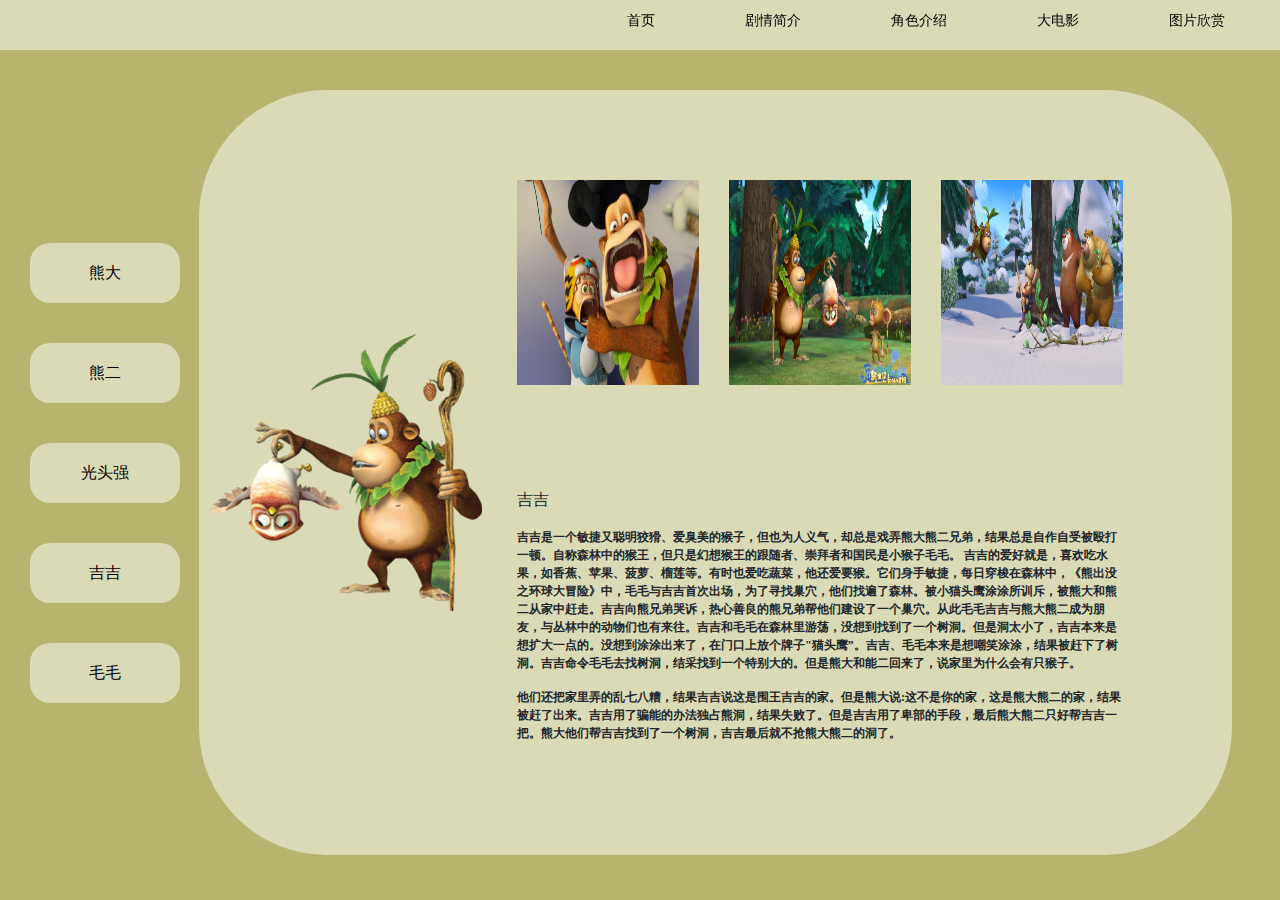
<file: jiji.html>
<!DOCTYPE html>
<html>

<head>
    <meta charset="UTF-8">
    <meta name="viewport" content="width=device-width, initial-scale=1.0">
    <title>熊出没</title>

    <link rel="stylesheet" type="text/css" href="css/every.css">

    <link rel="stylesheet" type="text/css"
        href="https://cdn.jsdelivr.net/npm/bootstrap@4.3.0/dist/css/bootstrap.min.css">
</head>

<body>
    <header>
        <div class="header-left">

            <span></span>
            <div> </div>
        </div>
        <div class="header-right">
            <nav>
                <ul class="menu">

                    <li><a href="index.html" data-target="home"style="color:black">首页</a></li>
                    <li><a href="plot.html" data-target="author">剧情简介</a></li>
                    <li><a href="character.html" data-target="character">角色介绍</a></li>
                    <li><a href="movies.html" data-target="movies">大电影</a></li>
                    <li><a href="pic.html" data-target="guestbook">图片欣赏</a></li>
                </ul>


        </div>
    </header>
    <!-- 背景-->
    <div class="plotpic">


    </div>
    <!-- 背景结束-->


    <!-- 中间！！ -->
    <div class="everybody">

    <!-- 左侧按钮 -->
        <div class="everyleft">
            <a href="xiongda.html"><button class="but">熊大</button></a>
            <a href="xionger.html"><button class="but">熊二</button></a>
            <a href="qiang.html"><button class="but">光头强</button></a>
            <a href="jiji.html"><button class="but">吉吉</button></a>
            <a href="maomoa.html"><button  class="but">毛毛</button></a>
        </div>




        <div class="everyright">
<!-- 左边人物图 -->
            <div class="paperleft">
                <img class="renwuimgjj" src="image/吉吉11.png" alt="">
            </div>
<!-- 右边文字+图片 -->
            <div class="paperright">
                <!-- 上方图片序列 -->
                <div class="imgul">
                    
                        <img class="imgli" src="image/熊出没 (4).jpg" alt="">
                        <img class="imgli" src="image/熊出没 (2).jpg" alt="">
                        <img class="imgli" src="image/熊出没 (8).jpg" alt="">
                    
                </div>
                <!-- 下方文字段落 -->
                <div class="paperend">
                    <p1>吉吉</p>
                    <p>
                        吉吉是一个敏捷又聪明狡猾、爱臭美的猴子，但也为人义气，却总是戏弄熊大熊二兄弟，结果总是自作自受被殴打一顿。自称森林中的猴王，但只是幻想猴王的跟随者、崇拜者和国民是小猴子毛毛。 吉吉的爱好就是，喜欢吃水果，如香蕉、苹果、菠萝、榴莲等。有时也爱吃蔬菜，他还爱要猴。它们身手敏捷，每日穿梭在森林中，《熊出没之环球大冒险》中，毛毛与吉吉首次出场，为了寻找巢穴，他们找遍了森林。被小猫头鹰涂涂所训斥，被熊大和熊二从家中赶走。吉吉向熊兄弟哭诉，热心善良的熊兄弟帮他们建设了一个巢穴。从此毛毛吉吉与熊大熊二成为朋友，与丛林中的动物们也有来往。吉吉和毛毛在森林里游荡，没想到找到了一个树洞。但是洞太小了，吉吉本来是想扩大一点的。没想到涂涂出来了，在门口上放个牌子"猫头鹰”。吉吉、毛毛本来是想嘲笑涂涂，结果被赶下了树洞。吉吉命令毛毛去找树洞，结采找到一个特别大的。但是熊大和能二回来了，说家里为什么会有只猴子。
                    </p>
                    <p>
                        他们还把家里弄的乱七八糟，结果吉吉说这是围王吉吉的家。但是熊大说:这不是你的家，这是熊大熊二的家，结果被赶了出来。吉吉用了骗能的办法独占熊洞，结果失败了。但是吉吉用了卑部的手段，最后熊大熊二只好帮吉吉一把。熊大他们帮吉吉找到了一个树洞，吉吉最后就不抢熊大熊二的洞了。
                    </p>

                </div>


            </div>
        </div>
    </div>
    




    <!-- 中间结束！！ -->





    <script src="js/script.js"></script>
    <script src="https://cdn.jsdelivr.net/npm/bootstrap@5.3.0/dist/js/bootstrap.bundle.min.js"></script>

    <!-- 其他页面内容 -->

</body>

</html>
</file>
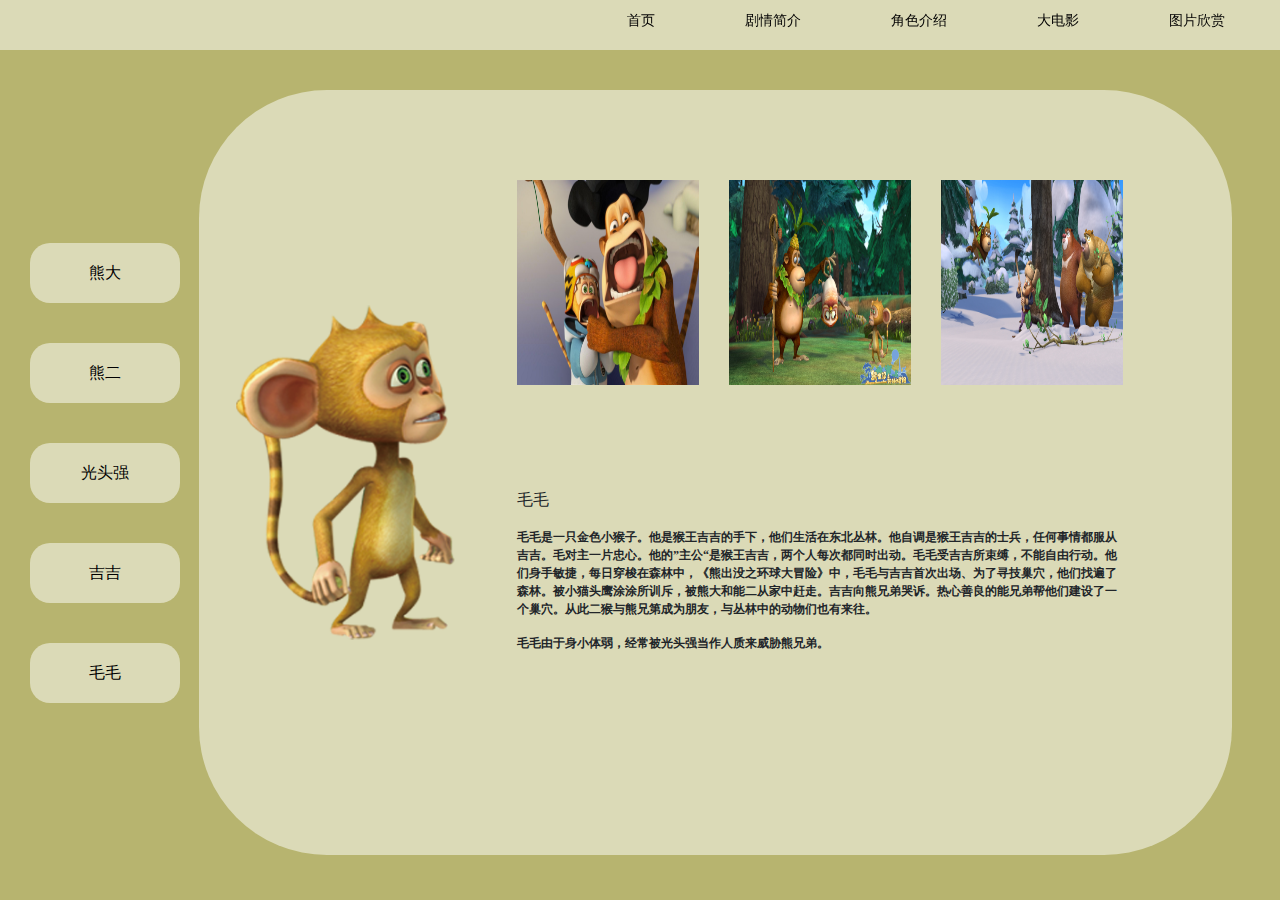
<file: maomoa.html>
<!DOCTYPE html>
<html>

<head>
    <meta charset="UTF-8">
    <meta name="viewport" content="width=device-width, initial-scale=1.0">
    <title>熊出没</title>

    <link rel="stylesheet" type="text/css" href="css/every.css">

    <link rel="stylesheet" type="text/css"
        href="https://cdn.jsdelivr.net/npm/bootstrap@4.3.0/dist/css/bootstrap.min.css">
</head>

<body>
    <header>
        <div class="header-left">

            <span></span>
            <div> </div>
        </div>
        <div class="header-right">
            <nav>
                <ul class="menu">

                    <li><a href="index.html" data-target="home"style="color:black">首页</a></li>
                    <li><a href="plot.html" data-target="author">剧情简介</a></li>
                    <li><a href="character.html" data-target="character">角色介绍</a></li>
                    <li><a href="movies.html" data-target="movies">大电影</a></li>
                    <li><a href="pic.html" data-target="guestbook">图片欣赏</a></li>
                </ul>


        </div>
    </header>
    <!-- 背景-->
    <div class="plotpic">


    </div>
    <!-- 背景结束-->


    <!-- 中间！！ -->
    <div class="everybody">

    <!-- 左侧按钮 -->
        <div class="everyleft">
            <a href="xiongda.html"><button class="but">熊大</button></a>
            <a href="xionger.html"><button class="but">熊二</button></a>
            <a href="qiang.html"><button class="but">光头强</button></a>
            <a href="jiji.html"><button class="but">吉吉</button></a>
            <a href="maomoa.html"><button  class="but">毛毛</button></a>
        </div>




        <div class="everyright">
<!-- 左边人物图 -->
            <div class="paperleft">
                <img class="renwuimg" src="image/毛毛11.png" alt="">
            </div>
<!-- 右边文字+图片 -->
            <div class="paperright">
                <!-- 上方图片序列 -->
                <div class="imgul">
                    
                        <img class="imgli" src="image/熊出没 (4).jpg" alt="">
                        <img class="imgli" src="image/熊出没 (2).jpg" alt="">
                        <img class="imgli" src="image/熊出没 (8).jpg" alt="">
                    
                </div>
                <!-- 下方文字段落 -->
                <div class="paperend">
                    <p1>毛毛</p>
                    <p>
                        毛毛是一只金色小猴子。他是猴王吉吉的手下，他们生活在东北丛林。他自调是猴王吉吉的士兵，任何事情都服从吉吉。毛对主一片忠心。他的”主公“是猴王吉吉，两个人每次都同时出动。毛毛受吉吉所束缚，不能自由行动。他们身手敏捷，每日穿梭在森林中，《熊出没之环球大冒险》中，毛毛与吉吉首次出场、为了寻技巢穴，他们找遍了森林。被小猫头鹰涂涂所训斥，被熊大和能二从家中赶走。吉吉向熊兄弟哭诉。热心善良的能兄弟帮他们建设了一个巢穴。从此二猴与熊兄第成为朋友，与丛林中的动物们也有来往。
                    </p>
                    <p>
                        毛毛由于身小体弱，经常被光头强当作人质来威胁熊兄弟。
                    </p>

                </div>


            </div>
        </div>
    </div>
    




    <!-- 中间结束！！ -->





    <script src="js/script.js"></script>
    <script src="https://cdn.jsdelivr.net/npm/bootstrap@5.3.0/dist/js/bootstrap.bundle.min.js"></script>

    <!-- 其他页面内容 -->

</body>

</html>
</file>
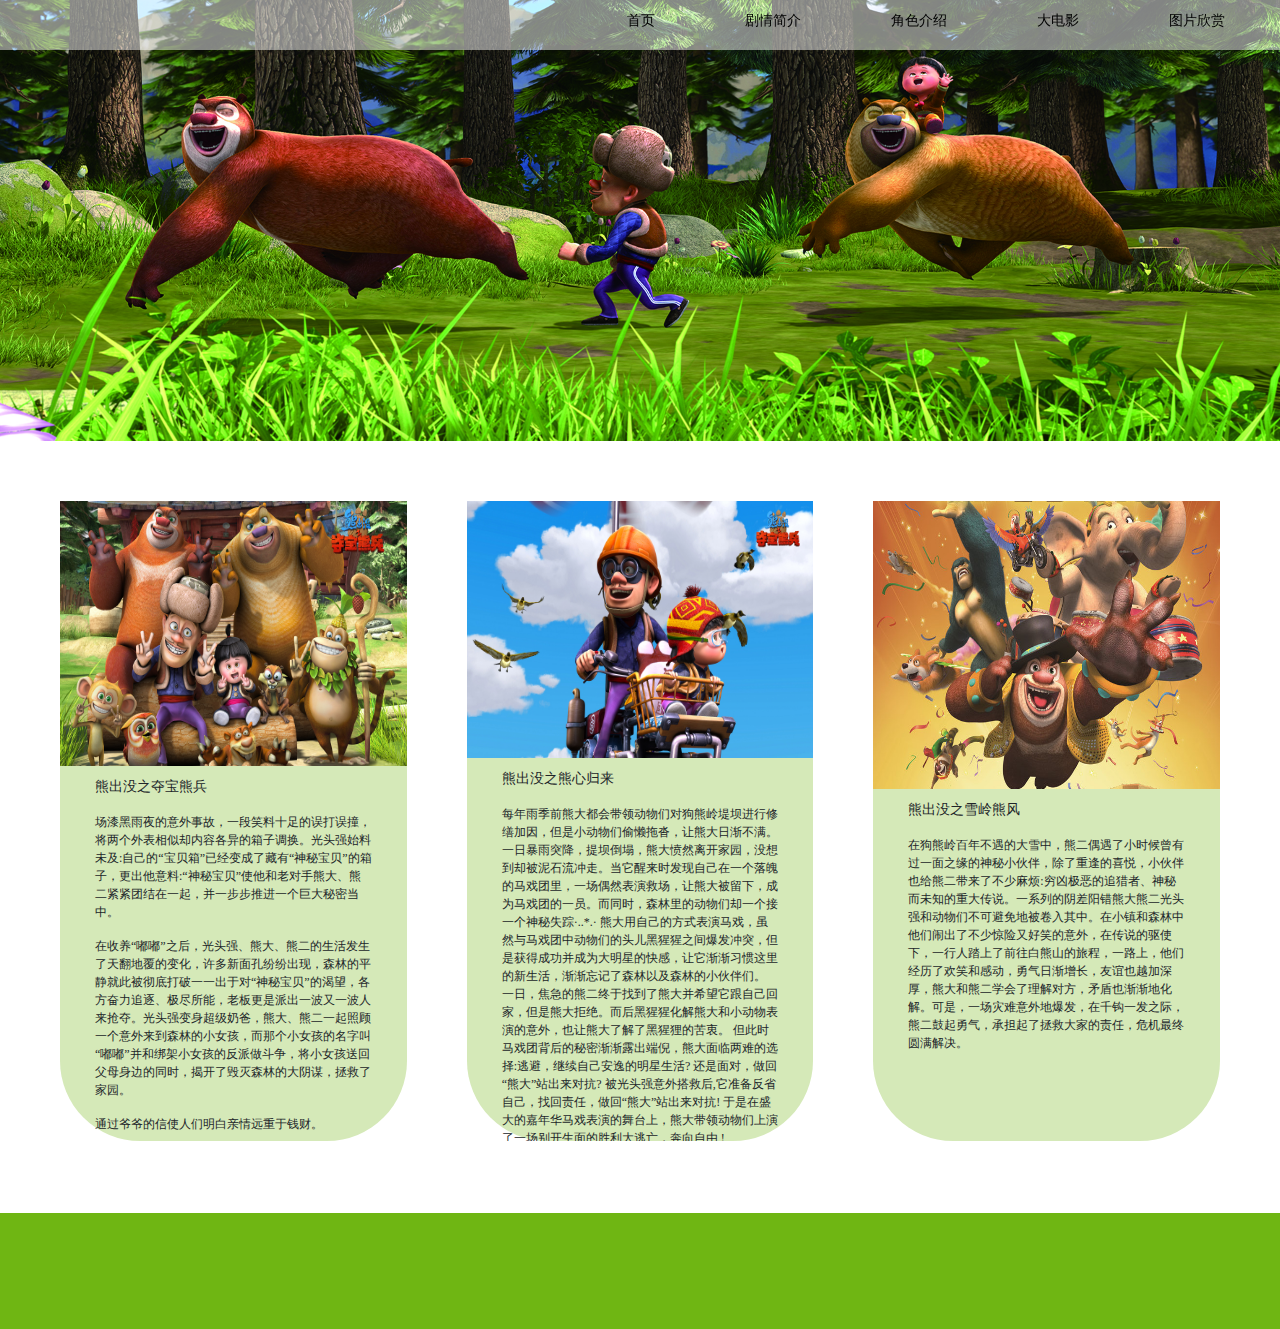
<file: movies.html>
<!DOCTYPE html>
<html>

<head>
    <meta charset="UTF-8">

    <title>熊出没</title>

    <link rel="stylesheet" type="text/css" href="css/movies.css">
    <link rel="stylesheet" type="text/css"
        href="https://cdn.jsdelivr.net/npm/bootstrap@4.3.0/dist/css/bootstrap.min.css">
</head>

<body>
    <header>
        <div class="header-left">

            <span></span>
            <div> </div>
        </div>
        <div class="header-right">
            <nav>
                <ul class="menu">

                    <li><a href="index.html" data-target="home">首页</a></li>
                    <li><a href="plot.html" data-target="author">剧情简介</a></li>
                    <li><a href="character.html" data-target="character">角色介绍</a></li>
                    <li><a href="movies.html" data-target="movies">大电影</a></li>
                    <li><a href="pic.html" data-target="guestbook">图片欣赏</a></li>
                </ul>


        </div>
    </header>
    <!-- 顶部图-->

        <div >

                <img class=" pic" src="image/1687694362416.jpg" alt="";
                >

        
            

        </div>
    <!-- 顶部图-->

    <!-- 中间部分-->
        <div class="middle">
            <div class="paper">
                <img class="pictur" src="image/熊出没 (10).jpg" alt="">
                <div class="wenzi">
                    <p class="biaoti">
                        熊出没之夺宝熊兵
                    </p>
                    <p class="dd">
                        场漆黑雨夜的意外事故，一段笑料十足的误打误撞，将两个外表相似却内容各异的箱子调换。光头强始料未及:自己的“宝贝箱”已经变成了藏有“神秘宝贝”的箱子，更出他意料:“神秘宝贝”使他和老对手熊大、熊二紧紧团结在一起，并一步步推进一个巨大秘密当中。
                    </p>
                    <p class="dd">
                        在收养“嘟嘟”之后，光头强、熊大、熊二的生活发生了天翻地覆的变化，许多新面孔纷纷出现，森林的平静就此被彻底打破一一出于对“神秘宝贝”的渴望，各方奋力追逐、极尽所能，老板更是派出一波又一波人来抢夺。光头强变身超级奶爸，熊大、熊二一起照顾一个意外来到森林的小女孩，而那个小女孩的名字叫“嘟嘟”并和绑架小女孩的反派做斗争，将小女孩送回父母身边的同时，揭开了毁灭森林的大阴谋，拯救了家园。
                    </p >
                    <p class="dd">
                        通过爷爷的信使人们明白亲情远重于钱财。
                    </p>
                </div>
            </div>
            <div class="paper">
                <img class="pictur" src="image/熊出没 (31).jpg" alt="">
                <div class="wenzi">
                    <p class="biaoti">
                        熊出没之熊心归来
                    </p>
                    <p class="dd">
                        每年雨季前熊大都会带领动物们对狗熊岭堤坝进行修缮加因，但是小动物们偷懒拖沓，让熊大日渐不满。一日暴雨突降，提坝倒塌，熊大愤然离开家园，没想到却被泥石流冲走。当它醒来时发现自己在一个落魄的马戏团里，一场偶然表演救场，让熊大被留下，成为马戏团的一员。而同时，森林里的动物们却一个接一个神秘失踪·..*.· 熊大用自己的方式表演马戏，虽然与马戏团中动物们的头儿黑猩猩之间爆发冲突，但是获得成功并成为大明星的快感，让它渐渐习惯这里的新生活，渐渐忘记了森林以及森林的小伙伴们。 一日，焦急的熊二终于找到了熊大并希望它跟自己回家，但是熊大拒绝。而后黑猩猩化解熊大和小动物表演的意外，也让熊大了解了黑猩狸的苦衷。 但此时马戏团背后的秘密渐渐露出端倪，熊大面临两难的选择:逃避，继续自己安逸的明星生活? 还是面对，做回“熊大”站出来对抗? 被光头强意外搭救后,它准备反省自己，找回责任，做回“熊大”站出来对抗! 于是在盛大的嘉年华马戏表演的舞台上，熊大带领动物们上演了一场别开生面的胜利大逃亡，奔向自由 !
                    </p>
                   
                </div>
            </div>
            <div class="paper">
                <img class="pictur" src="image/熊出没 (35).jpg" alt="">
                <div class="wenzi">
                    <p class="biaoti">
                        熊出没之雪岭熊风
                    </p>
                    <p class="dd">
                        在狗熊岭百年不遇的大雪中，熊二偶遇了小时候曾有过一面之缘的神秘小伙伴，除了重逢的喜悦，小伙伴也给熊二带来了不少麻烦:穷凶极恶的追猎者、神秘而未知的重大传说。一系列的阴差阳错熊大熊二光头强和动物们不可避免地被卷入其中。在小镇和森林中他们闹出了不少惊险又好笑的意外，在传说的驱使下，一行人踏上了前往白熊山的旅程，一路上，他们经历了欢笑和感动，勇气日渐增长，友谊也越加深厚，熊大和熊二学会了理解对方，矛盾也渐渐地化解。可是，一场灾难意外地爆发，在千钩一发之际，熊二鼓起勇气，承担起了拯救大家的责任，危机最终圆满解决。
                    </p>
                    
                </div>
            </div>


        </div>


<!-- 中间部分-->
<br>
<br><br>
<!-- 底部-->
        <div >

            <img class=" pic" src="image/1687695149648.jpg" alt=""style="margin-top:-60px">
        </div>




<!-- 底部-->






    <script src="js/script.js"></script>
    

    <!-- 其他页面内容 -->

</body>

</html>
</file>
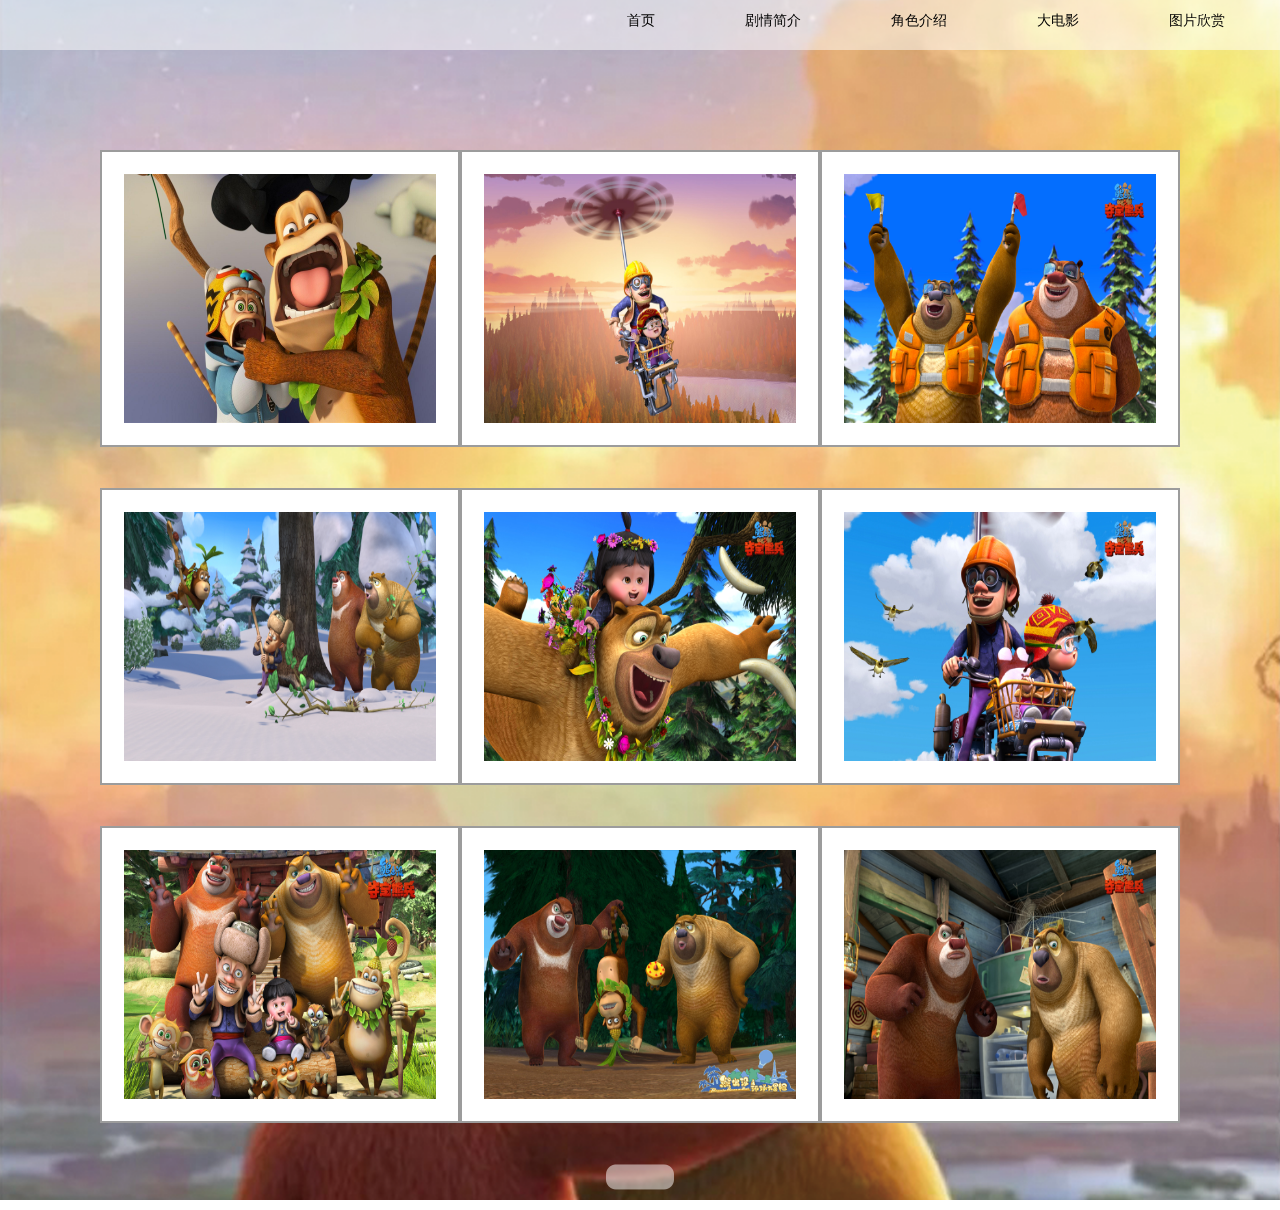
<file: pic.html>
<!DOCTYPE html>
<html>

<head>
    <meta charset="UTF-8">

    <title>熊出没</title>
    <link rel="stylesheet" type="text/css" href="css/pic.css">
    <link rel="stylesheet" type="text/css"
        href="https://cdn.jsdelivr.net/npm/bootstrap@4.3.0/dist/css/bootstrap.min.css">
</head>

<body>
    <header>
        <div class="header-left">

            <span></span>
            <div> </div>
        </div>
        <div class="header-right">
            <nav>
                <ul class="menu">

                    <li><a href="index.html" data-target="home">首页</a></li>
                    <li><a href="plot.html" data-target="author">剧情简介</a></li>
                    <li><a href="character.html" data-target="character">角色介绍</a></li>
                    <li><a href="movies.html" data-target="movies">大电影</a></li>
                    <li><a href="pic.html" data-target="guestbook">图片欣赏</a></li>
                </ul>


        </div>
    </header>
    <!-- 背景-->
    <div class="">
        <img class="plotpic" src="image/picback.png" alt="">

    </div>

    <!-- 中间图片 -->
    <div class="mid">
        <div class="imgcow">
            <div class="imgcont"><img class="imgin" src="image/熊出没 (4).jpg" alt=""></div>
            <div class="imgcont"><img class="imgin" src="image/熊出没 (23).jpg" alt=""></div>
            <div class="imgcont"><img class="imgin" src="image/熊出没 (16).jpg" alt=""></div>
        </div>
        <div class="imgcow">
            <div class="imgcont"><img class="imgin" src="image/熊出没 (8).jpg" alt=""></div>
            <div class="imgcont"><img class="imgin" src="image/熊出没 (13).jpg" alt=""></div>
            <div class="imgcont"><img class="imgin" src="image/熊出没 (31).jpg" alt=""></div>
        </div>
        <div class="imgcow">
            <div class="imgcont"><img class="imgin" src="image/熊出没 (10).jpg" alt=""></div>
            <div class="imgcont"><img class="imgin" src="image/熊出没 (5).jpg" alt=""></div>
            <div class="imgcont"><img class="imgin" src="image/熊出没 (12).jpg" alt=""></div>

        </div>
        <img src="image/圆角矩形 1.png" alt="">

    </div>


    <script>
        const imgElements = document.querySelectorAll('.imgin');

        imgElements.forEach((img) => {
            img.addEventListener('click', () => {
                img.classList.add('active');
                setTimeout(() => {
                    img.classList.remove('active');
                }, 2000);
            });
        });
    </script>
    <script src="js/script.js"></script>
    <script src="https://cdn.jsdelivr.net/npm/bootstrap@5.3.0/dist/js/bootstrap.bundle.min.js"></script>

    <!-- 其他页面内容 -->

</body>

</html>
</file>
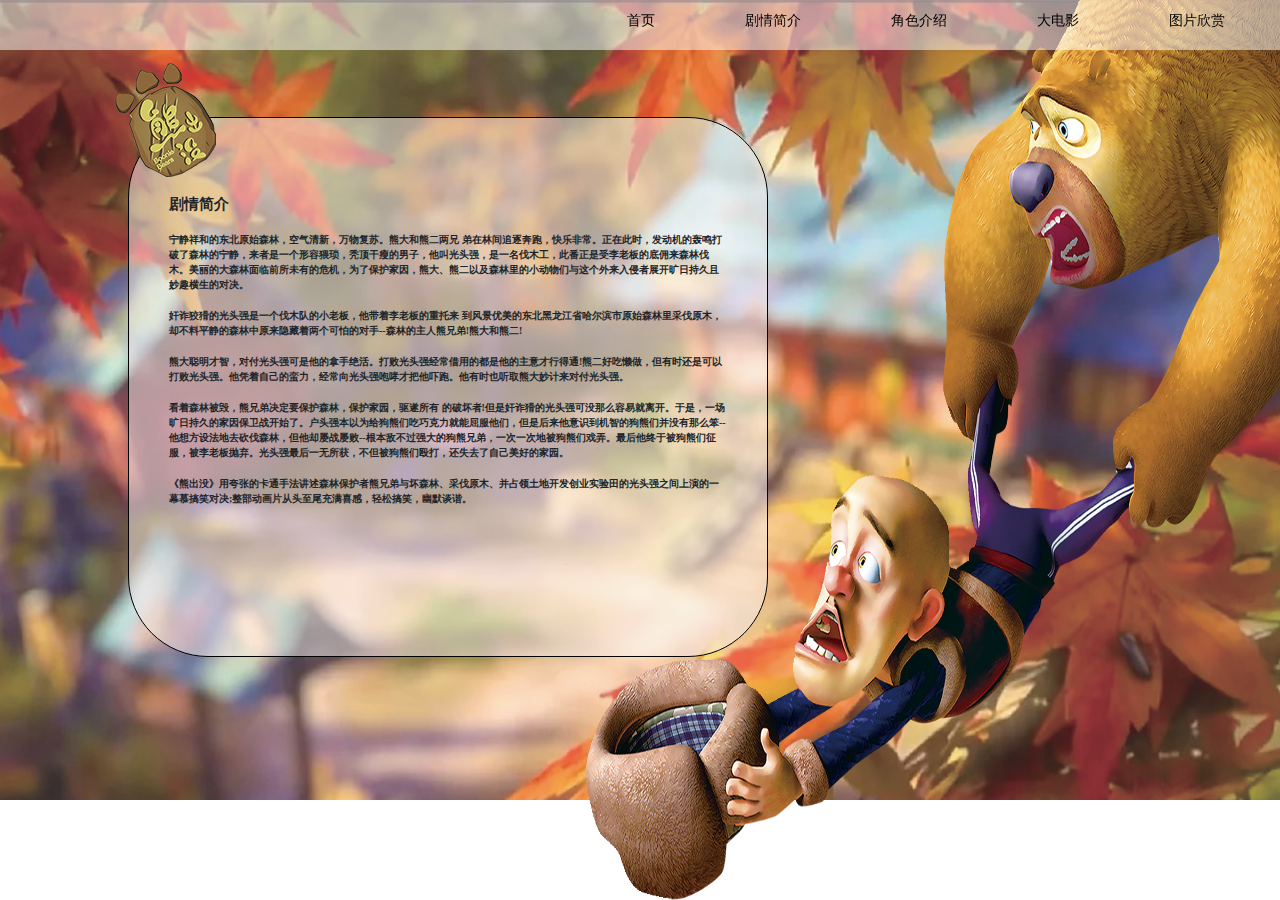
<file: plot.html>
<!DOCTYPE html>
<html>

<head>
    <meta charset="UTF-8">

    <title>熊出没</title>
    
    <link rel="stylesheet" type="text/css" href="css/plot.css">
    <link rel="stylesheet" type="text/css"
        href="https://cdn.jsdelivr.net/npm/bootstrap@4.3.0/dist/css/bootstrap.min.css">
</head>

<body>
    <header>
        <div class="header-left">

            <span></span>
            <div> </div>
        </div>
        <div class="header-right">
            <nav>
                <ul class="menu">

                    <li><a href="index.html" data-target="home">首页</a></li>
                    <li><a href="plot.html" data-target="author">剧情简介</a></li>
                    <li><a href="character.html" data-target="character">角色介绍</a></li>
                    <li><a href="movies.html" data-target="movies">大电影</a></li>
                    <li><a href="pic.html" data-target="guestbook">图片欣赏</a></li>
                </ul>


        </div>
    </header>
    <!-- 背景-->
    <div class="plotpic">
                <img class="plotpic" src="image/plotback.png" alt="">
        <img class="pic1" src="image/熊出没 (17).png" alt="">
    </div>
    <!-- 中间文字 -->
    <div class="cont1">
        <p class="hhh">剧情简介</p>
        <p class="ppp">宁静祥和的东北原始森林，空气清新，万物复苏。熊大和熊二两兄 弟在林间追逐奔跑，快乐非常。正在此时，发动机的轰鸣打破了森林的宁静，来者是一个形容猥琐，秃顶干瘦的男子，他叫光头强，是一名伐木工，此番正是受李老板的底佣来森林伐木。美丽的大森林面临前所未有的危机，为了保护家因，熊大、熊二以及森林里的小动物们与这个外来入侵者展开旷日持久且妙趣横生的对决。</p>
        <p class="ppp">奸诈狡猾的光头强是一个伐木队的小老板，他带着李老板的重托来 到风景优美的东北黑龙江省哈尔滨市原始森林里采伐原木，却不料平静的森林中原来隐藏着两个可怕的对手--森林的主人熊兄弟!熊大和熊二!</p>
        <p class="ppp">熊大聪明才智，对付光头强可是他的拿手绝活。打败光头强经常借用的都是他的主意才行得通!熊二好吃懒做，但有时还是可以打败光头强。他凭着自己的蛮力，经常向光头强咆哮才把他吓跑。他有时也听取熊大妙计来对付光头强。</p>
        <p class="ppp">看着森林被毁，熊兄弟决定要保护森林，保护家园，驱遂所有 的破坏者!但是奸诈猾的光头强可没那么容易就离开。于是，一场旷日持久的家因保卫战开始了。户头强本以为给狗熊们吃巧克力就能屈服他们，但是后来他意识到机智的狗熊们并没有那么笨--他想方设法地去砍伐森林，但他却屡战屡败--根本敌不过强大的狗熊兄弟，一次一次地被狗熊们戏弄。最后他终于被狗熊们征服，被李老板抛弃。光头强最后一无所获，不但被狗熊们殴打，还失去了自己美好的家园。</p>
        <p class="ppp">《熊出没》用夸张的卡通手法讲述森林保护者熊兄弟与坏森林、采伐原木、并占领土地开发创业实验田的光头强之间上演的一幕慕搞笑对决;整部动画片从头至尾充满喜感，轻松搞笑，幽默谈谐。</p>

    </div>
    <!-- 中间文字 -->

    <!-- 左上角logo标志 -->
    <div class="logoleft">
        <img src="image/logoleft.png" alt="">
    </div>

    <!-- 左上角logo标志 -->


    <script src="js/script.js"></script>
    <script src="https://cdn.jsdelivr.net/npm/bootstrap@5.3.0/dist/js/bootstrap.bundle.min.js"></script>

    <!-- 其他页面内容 -->

</body>

</html>
</file>
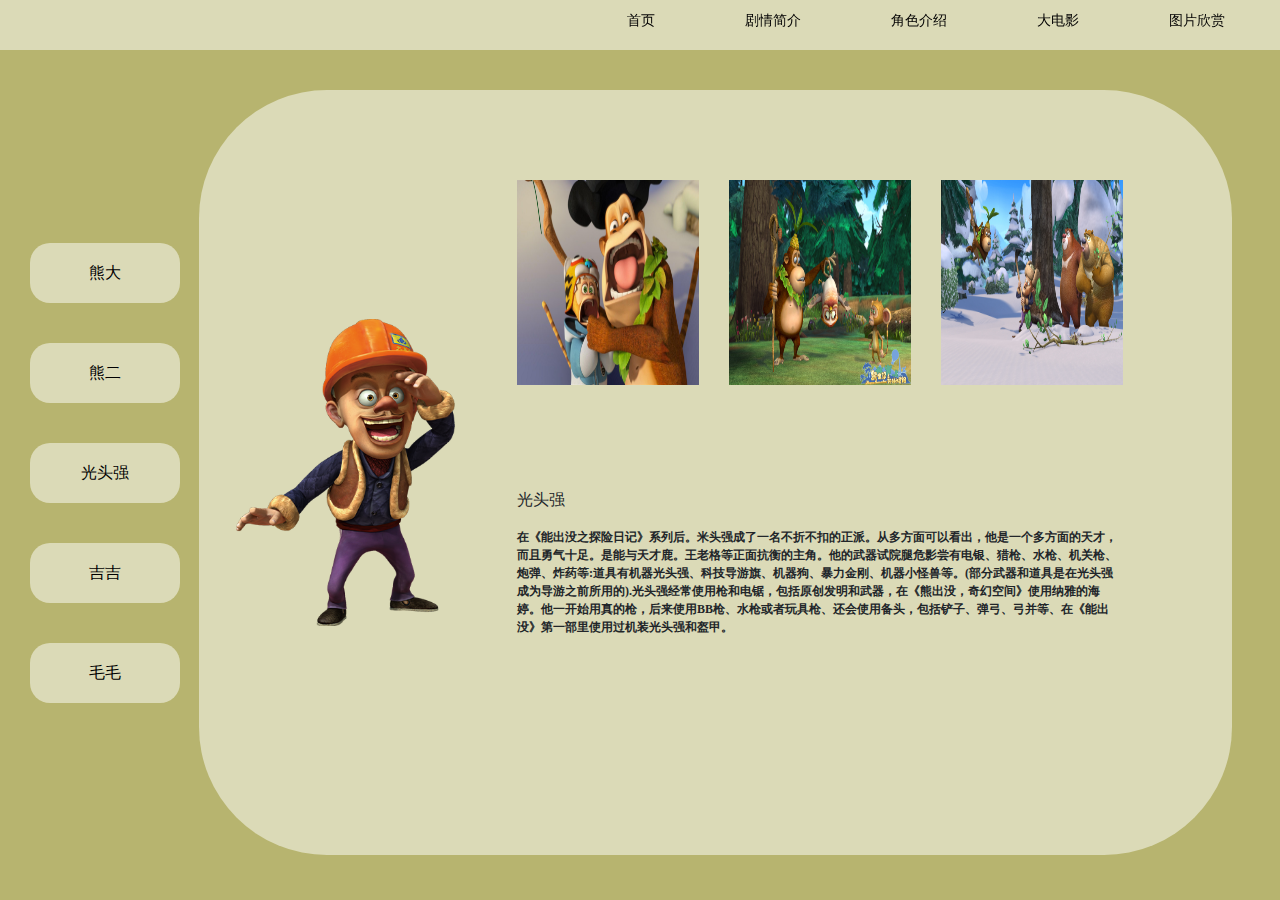
<file: qiang.html>
<!DOCTYPE html>
<html>

<head>
    <meta charset="UTF-8">
    <meta name="viewport" content="width=device-width, initial-scale=1.0">
    <title>熊出没</title>

    <link rel="stylesheet" type="text/css" href="css/every.css">

    <link rel="stylesheet" type="text/css"
        href="https://cdn.jsdelivr.net/npm/bootstrap@4.3.0/dist/css/bootstrap.min.css">
</head>

<body>
    <header>
        <div class="header-left">

            <span></span>
            <div> </div>
        </div>
        <div class="header-right">
            <nav>
                <ul class="menu">

                    <li><a href="index.html" data-target="home"style="color:black">首页</a></li>
                    <li><a href="plot.html" data-target="author">剧情简介</a></li>
                    <li><a href="character.html" data-target="character">角色介绍</a></li>
                    <li><a href="movies.html" data-target="movies">大电影</a></li>
                    <li><a href="pic.html" data-target="guestbook">图片欣赏</a></li>
                </ul>


        </div>
    </header>
    <!-- 背景-->
    <div class="plotpic">


    </div>
    <!-- 背景结束-->


    <!-- 中间！！ -->
    <div class="everybody">

    <!-- 左侧按钮 -->
        <div class="everyleft">
            <a href="xiongda.html"><button class="but">熊大</button></a>
            <a href="xionger.html"><button class="but">熊二</button></a>
            <a href="qiang.html"><button class="but">光头强</button></a>
            <a href="jiji.html"><button class="but">吉吉</button></a>
            <a href="maomoa.html"><button  class="but">毛毛</button></a>
        </div>




        <div class="everyright">
<!-- 左边人物图 -->
            <div class="paperleft">
                <img class="renwuimg" src="image/光头11.png" alt="">
            </div>
<!-- 右边文字+图片 -->
            <div class="paperright">
                <!-- 上方图片序列 -->
                <div class="imgul">
                    
                        <img class="imgli" src="image/熊出没 (4).jpg" alt="">
                        <img class="imgli" src="image/熊出没 (2).jpg" alt="">
                        <img class="imgli" src="image/熊出没 (8).jpg" alt="">
                    
                </div>
                <!-- 下方文字段落 -->
                <div class="paperend">
                    <p1>光头强</p>
                    <p>
                        在《能出没之探险日记》系列后。米头强成了一名不折不扣的正派。从多方面可以看出，他是一个多方面的天才，而且勇气十足。是能与天才鹿。王老格等正面抗衡的主角。他的武器试院腿危影尝有电银、猎枪、水枪、机关枪、炮弹、炸药等:道具有机器光头强、科技导游旗、机器狗、暴力金刚、机器小怪兽等。(部分武器和道具是在光头强成为导游之前所用的).光头强经常使用枪和电锯，包括原创发明和武器，在《熊出没，奇幻空间》使用纳雅的海婷。他一开始用真的枪，后来使用BB枪、水枪或者玩具枪、还会使用备头，包括铲子、弹弓、弓并等、在《能出没》第一部里使用过机装光头强和盔甲。
                    </p>


                </div>


            </div>
        </div>
    </div>
    




    <!-- 中间结束！！ -->





    <script src="js/script.js"></script>
    <script src="https://cdn.jsdelivr.net/npm/bootstrap@5.3.0/dist/js/bootstrap.bundle.min.js"></script>

    <!-- 其他页面内容 -->

</body>

</html>
</file>
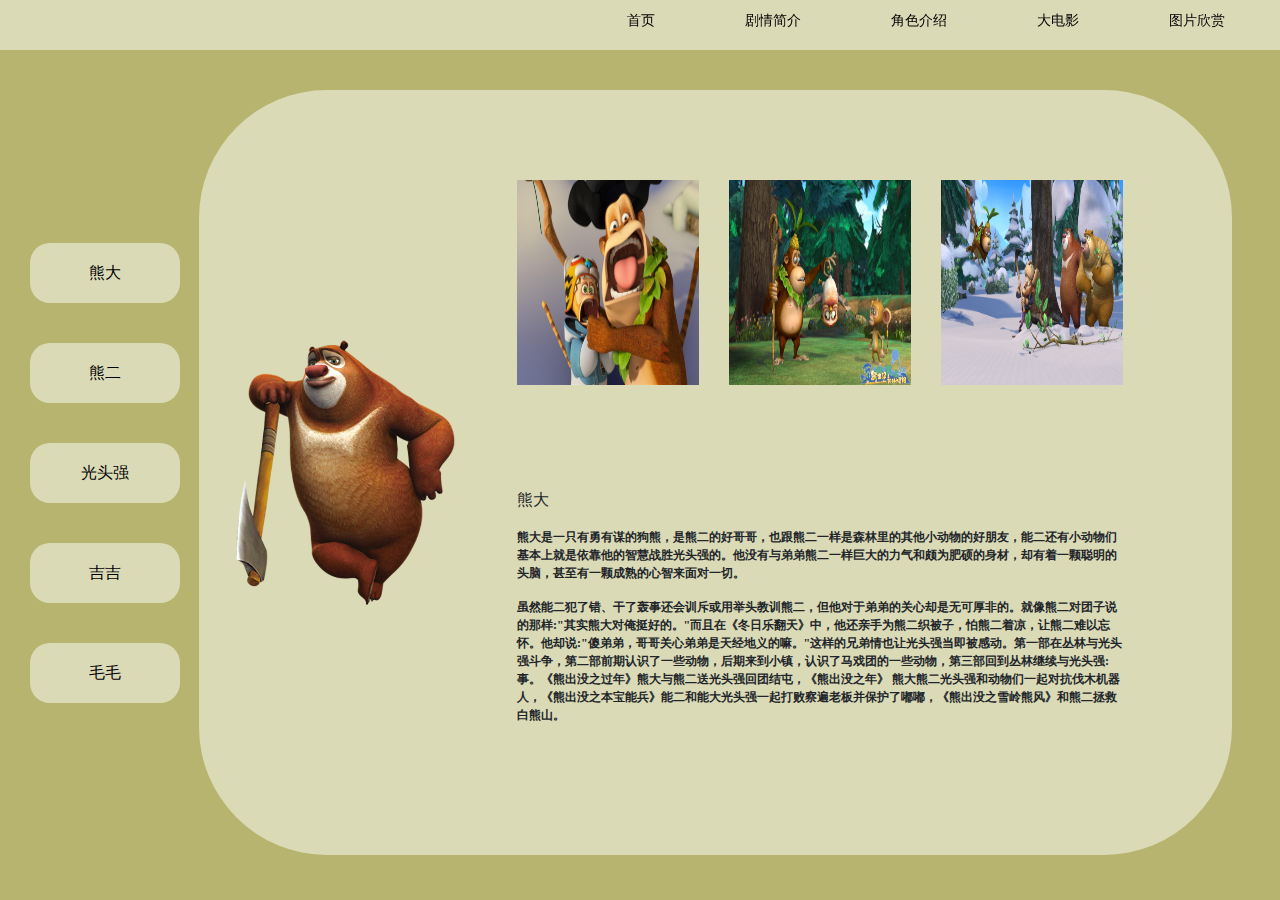
<file: xiongda.html>
<!DOCTYPE html>
<html>

<head>
    <meta charset="UTF-8">
    <meta name="viewport" content="width=device-width, initial-scale=1.0">
    <title>熊出没</title>

    <link rel="stylesheet" type="text/css" href="css/every.css">

    <link rel="stylesheet" type="text/css"
        href="https://cdn.jsdelivr.net/npm/bootstrap@4.3.0/dist/css/bootstrap.min.css">
</head>

<body>
    <header>
        <div class="header-left">

            <span></span>
            <div> </div>
        </div>
        <div class="header-right">
            <nav>
                <ul class="menu">

                    <li><a href="index.html" data-target="home"style="color:black">首页</a></li>
                    <li><a href="plot.html" data-target="author">剧情简介</a></li>
                    <li><a href="character.html" data-target="character">角色介绍</a></li>
                    <li><a href="movies.html" data-target="movies">大电影</a></li>
                    <li><a href="pic.html" data-target="guestbook">图片欣赏</a></li>
                </ul>


        </div>
    </header>
    <!-- 背景-->
    <div class="plotpic">


    </div>
    <!-- 背景结束-->


    <!-- 中间！！ -->
    <div class="everybody">

    <!-- 左侧按钮 -->
        <div class="everyleft">
            <a href="xiongda.html"><button class="but">熊大</button></a>
            <a href="xionger.html"><button class="but">熊二</button></a>
            <a href="qiang.html"><button class="but">光头强</button></a>
            <a href="jiji.html"><button class="but">吉吉</button></a>
            <a href="maomoa.html"><button  class="but">毛毛</button></a>
        </div>




        <div class="everyright">
<!-- 左边人物图 -->
            <div class="paperleft">
                <img class="renwuimg" src="image/熊大11.png" alt="">
            </div>
<!-- 右边文字+图片 -->
            <div class="paperright">
                <!-- 上方图片序列 -->
                <div class="imgul">
                    
                        <img class="imgli" src="image/熊出没 (4).jpg" alt="">
                        <img class="imgli" src="image/熊出没 (2).jpg" alt="">
                        <img class="imgli" src="image/熊出没 (8).jpg" alt="">
                    
                </div>
                <!-- 下方文字段落 -->
                <div class="paperend">
                    <p1>熊大</p>
                    <p>
                        熊大是一只有勇有谋的狗熊，是熊二的好哥哥，也跟熊二一样是森林里的其他小动物的好朋友，能二还有小动物们基本上就是依靠他的智慧战胜光头强的。他没有与弟弟熊二一样巨大的力气和颇为肥硕的身材，却有着一颗聪明的头脑，甚至有一颗成熟的心智来面对一切。
                    </p>
                    <p>
                        虽然能二犯了错、干了轰事还会训斥或用举头教训熊二，但他对于弟弟的关心却是无可厚非的。就像熊二对团子说的那样:"其实熊大对俺挺好的。"而且在《冬日乐翻天》中，他还亲手为熊二织被子，怕熊二着凉，让熊二难以忘怀。他却说:"傻弟弟，哥哥关心弟弟是天经地义的嘛。"这样的兄弟情也让光头强当即被感动。第一部在丛林与光头强斗争，第二部前期认识了一些动物，后期来到小镇，认识了马戏团的一些动物，第三部回到丛林继续与光头强:事。《熊出没之过年》熊大与熊二送光头强回团结屯，《熊出没之年》 熊大熊二光头强和动物们一起对抗伐木机器人，《熊出没之本宝能兵》能二和能大光头强一起打败察遍老板并保护了嘟嘟，《熊出没之雪岭熊风》和熊二拯救白熊山。
                    </p>

                </div>


            </div>
        </div>
    </div>
    




    <!-- 中间结束！！ -->





    <script src="js/script.js"></script>
    <script src="https://cdn.jsdelivr.net/npm/bootstrap@5.3.0/dist/js/bootstrap.bundle.min.js"></script>

    <!-- 其他页面内容 -->

</body>

</html>
</file>
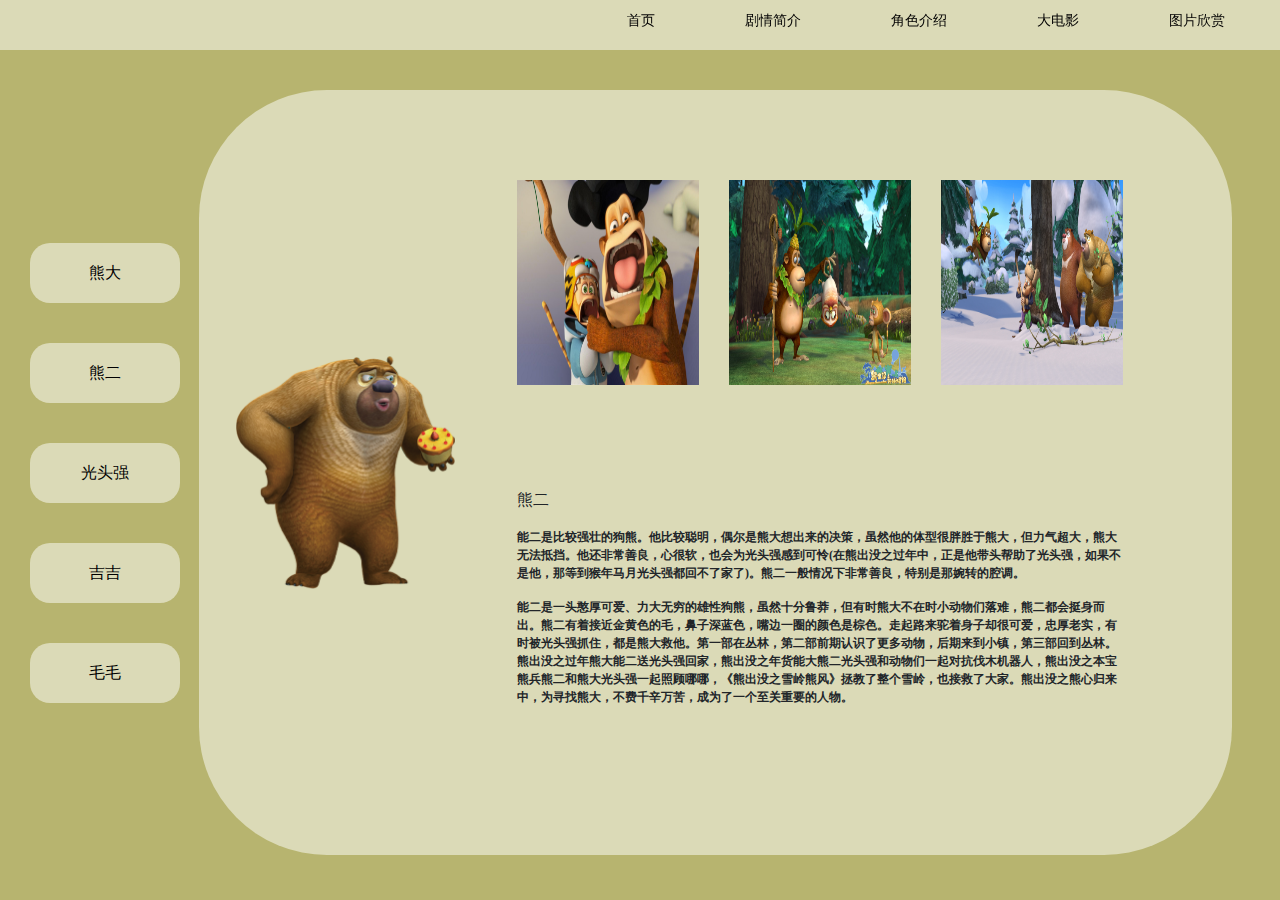
<file: xionger.html>
<!DOCTYPE html>
<html>

<head>
    <meta charset="UTF-8">
    <meta name="viewport" content="width=device-width, initial-scale=1.0">
    <title>熊出没</title>

    <link rel="stylesheet" type="text/css" href="css/every.css">

    <link rel="stylesheet" type="text/css"
        href="https://cdn.jsdelivr.net/npm/bootstrap@4.3.0/dist/css/bootstrap.min.css">
</head>

<body>
    <header>
        <div class="header-left">

            <span></span>
            <div> </div>
        </div>
        <div class="header-right">
            <nav>
                <ul class="menu">

                    <li><a href="index.html" data-target="home"style="color:black">首页</a></li>
                    <li><a href="plot.html" data-target="author">剧情简介</a></li>
                    <li><a href="character.html" data-target="character">角色介绍</a></li>
                    <li><a href="movies.html" data-target="movies">大电影</a></li>
                    <li><a href="pic.html" data-target="guestbook">图片欣赏</a></li>
                </ul>


        </div>
    </header>
    <!-- 背景-->
    <div class="plotpic">


    </div>
    <!-- 背景结束-->


    <!-- 中间！！ -->
    <div class="everybody">

    <!-- 左侧按钮 -->
        <div class="everyleft">
            <a href="xiongda.html"><button class="but">熊大</button></a>
            <a href="xionger.html"><button class="but">熊二</button></a>
            <a href="qiang.html"><button class="but">光头强</button></a>
            <a href="jiji.html"><button class="but">吉吉</button></a>
            <a href="maomoa.html"><button  class="but">毛毛</button></a>
        </div>




        <div class="everyright">
<!-- 左边人物图 -->
            <div class="paperleft">
                <img class="renwuimg" src="image/熊二11.png" alt="">
            </div>
<!-- 右边文字+图片 -->
            <div class="paperright">
                <!-- 上方图片序列 -->
                <div class="imgul">
                    
                        <img class="imgli" src="image/熊出没 (4).jpg" alt="">
                        <img class="imgli" src="image/熊出没 (2).jpg" alt="">
                        <img class="imgli" src="image/熊出没 (8).jpg" alt="">
                    
                </div>
                <!-- 下方文字段落 -->
                <div class="paperend">
                    <p1>熊二</p>
                    <p>
                        能二是比较强壮的狗熊。他比较聪明，偶尔是熊大想出来的决策，虽然他的体型很胖胜于熊大，但力气超大，熊大无法抵挡。他还非常善良，心很软，也会为光头强感到可怜(在熊出没之过年中，正是他带头帮助了光头强，如果不是他，那等到猴年马月光头强都回不了家了)。熊二一般情况下非常善良，特别是那婉转的腔调。
                    </p>
                    <p>
                        能二是一头憨厚可爱、力大无穷的雄性狗熊，虽然十分鲁莽，但有时熊大不在时小动物们落难，熊二都会挺身而出。熊二有着接近金黄色的毛，鼻子深蓝色，嘴边一圈的颜色是棕色。走起路来驼着身子却很可爱，忠厚老实，有时被光头强抓住，都是熊大救他。第一部在丛林，第二部前期认识了更多动物，后期来到小镇，第三部回到丛林。熊出没之过年熊大能二送光头强回家，熊出没之年货能大熊二光头强和动物们一起对抗伐木机器人，熊出没之本宝熊兵熊二和熊大光头强一起照顾哪哪，《熊出没之雪岭熊风》拯教了整个雪岭，也接救了大家。熊出没之熊心归来中，为寻找熊大，不费千辛万苦，成为了一个至关重要的人物。
                    </p>

                </div>


            </div>
        </div>
    </div>
    




    <!-- 中间结束！！ -->





    <script src="js/script.js"></script>
    <script src="https://cdn.jsdelivr.net/npm/bootstrap@5.3.0/dist/js/bootstrap.bundle.min.js"></script>

    <!-- 其他页面内容 -->

</body>

</html>
</file>
<file: css/every.css>
body,
html {
  width: 100%;

  margin: 0;
  padding: 0;
}

body,
html {
  background-color: rgb(183, 180, 111);
}

p {
  font-weight: bold;
  font-size: 12px;
  font-family: SimHei;
}

a {
  text-decoration: none;

  color: #000;
}


header {
  background-color: rgba(255, 255, 255, 0.5);
  position: fixed;
  top: 0;
  left: 0;
  right: 0;
  height: 50px;
  display: flex;
  justify-content: space-between;
  align-items: center;
  padding: 0 20px;
  z-index: 999;
}

.everybody {
  background-color: rgb(183, 180, 111);
  display: flex;
  flex-direction: row;
  margin-top: 80px;
  padding: 10px;
}

/* 左边 */
.everyleft {

  background-color: rgb(161, 114, 114, 0);
  width: 15%;
  display: flex;
  justify-content: center;
  align-items: center;
  flex-direction: column;

}

.everyright {
  padding: 30px 30px 30px 10px;
  background-color: rgb(219, 218, 183);
  width: 82%;
  height: 85vh;
  border-radius: 8rem;
  display: flex;
  flex-direction: row;

}
.renwuimg{
  width: 80%;
  transition: width 1s;
}
.renwuimg:hover{
  width: 120%;
}
.renwuimgjj{
  width: 100%;
  transition: width 1s;
}
.renwuimgjj:hover{
  width: 120%;
}

.paperleft {
  padding-right:25px ;
  display: flex;
  justify-content: center;
  width: 30%;
  align-items: center;
  background-color: rgb(219, 218, 183,0);

}

.paperright {
  background-color: rgb(219, 218, 183,0);
  width: 65%;
  display: flex;
  flex-direction: column;
  justify-content: center;
}

.imgul {
  margin-top: 10px;
  background-color: rgb(219, 218, 183,0);
  padding: 50px 30px 5px 10px;
  height: 50%;
  display: flex;
  flex-direction: row;
  justify-content: space-between;

}
.imgli{
width: 30%;
height: 70%;

}

.paperend {
  background-color: rgb(219, 218, 183,0);
  overflow: auto;
  scrollbar-width: thin; /* Firefox支持的属性 */
  -ms-overflow-style: none; /* IE和Edge支持的属性 */


  height: 50%;
  padding: 10px 30px 30px 10px;

}
.paperend::-webkit-scrollbar {
  display: none; /* Chrome、Safari和Opera隐藏滚动条 */
}

.but {

  margin-top: 20px;
  margin-bottom: 20px;
  color: black;
  background-color: rgb(219, 218, 183);
  width: 180px;
  height: 65px;
  border: none;
  border-radius: 20px;
}
.but:hover{
  background-color: rgb(243, 243, 232);
  border: none;
}
.but:active{
  background-color:rgb(219, 218, 183) ;
  border: none;
}
button:active{
  background-color:rgb(219, 218, 183) ;
  border: none;
}


/*背景容器*/
.plotpic {
  position: relative;
  width: 100%;
  max-height: 100vh;

}

/*背景容器*/


.middle {

  margin: 30px 0 30px 0;
  background-color: rgb(255, 255, 255);

  height: 700px;
  padding: 30px 30px 30px 30px;
  display: flex;
  flex-direction: row;
  justify-content: space-between;
}

.paper {
  margin: 0 30px;
  flex: 1;
  display: flex;
  flex-direction: column;
  background-color: rgb(213, 233, 184);
  width: 18%;
  height: 620px;
  border-radius: 0 0 5rem 5rem;
}

.pictur {
  width: 100%;
  height: 45%;
}

.wenzi {
  padding: 10px 35px 10px 35px;
}

.biaoti {
  font-family: STFangsong;
  font-size: 14px;
}

.dd {
  font-family: SimHei;
  font-size: 12px;

}

.logo {
  position: absolute;
  top: 10%;
  right: 2%;
  width: 9%;
  z-index: 9999;
}

.header-left {
  display: flex;
  align-items: center;
}

.header-right {
  margin-left: auto;
}

nav ul {

  list-style-type: none;
  display: flex;
  justify-content: flex-end;
  align-items: center;
}

nav ul li {

  margin-top: 10px;
  font-size: 14px;
  margin-left: 55px;
  margin-right: 35px;

}



nav ul li a {
  text-decoration: none;
  color: #000;

}

nav ul li a:hover {

  background-color: rgba(255, 255, 255, 0.6);
  padding: 20px 15px;
  /* 调整填充以扩大背景 */
  text-decoration: none;
  color: #000;
  /* 设置鼠标悬停时的颜色，与默认颜色保持一致 */
}

/* 响应式设计 - 当屏幕宽度小于768px时应用不同的样式 */
@media (max-width: 790px) {
  header {
    height: auto;
    padding: 10px 20px;
  }

  .logo {
    position: absolute;
    width: 10%;
    top: 20%;
    right: 3%;
    margin: 10px 0;
  }

  .header-left {
    display: none;
  }

  .header-right {
    margin-left: 0;
    width: 100%;
    text-align: center;
  }

  nav ul {
    justify-content: center;
  }

  nav ul li {
    margin: 5px;
  }
  .but{
    width: 100px;
    height: 40px;
  }
}
@media (min-width: 791px) and (max-width: 1280px) {
  .but{
    width: 150px;
    height: 60px;
}
}
/* 响应式设计 - 当屏幕宽度大于768px时应用不同的样式 */
/* 响应式设计 - 当屏幕宽度大于768px时应用不同的样式 */
@media (min-width: 790px) {
  .logo {
    position: absolute;
    top: 10%;
    right: 2%;
    width: 9%;
    z-index: 9999;
  }

}
</file>
<file: css/movies.css>
body, html {
    width: 100%;
    height: 100%;
    margin: 0;
    padding: 0;
  }

  header {
    background-color: rgba(255, 255, 255, 0.5);
    position: fixed ;
    top: 0;
    left: 0;
    right: 0;
    height: 50px;
    display: flex;
    justify-content: space-between;
    align-items: center;
    padding: 0 20px;
    z-index: 999;
  }
.pic{
    display: flex;
    height: 75%;
    width: 100%;
}
.middle{
    
    margin: 30px 0 30px 0;
    background-color: rgb(255, 255, 255);

    height: 700px;
    padding: 30px 30px 30px 30px;
    display: flex;
    flex-direction: row;
    justify-content: space-between;
}
.paper{
    margin: 0 30px ;
    flex: 1;
    display: flex;
    flex-direction: column;
    background-color:rgb(213, 233, 184) ;
    width: 18%;
    height: 640px;
    border-radius: 0 0 5rem 5rem;
}
.pictur{
    width: 100%;
    height: 45%;
}
.wenzi{
  overflow: auto;
  scrollbar-width: thin; /* Firefox支持的属性 */
  -ms-overflow-style: none; /* IE和Edge支持的属性 */


    padding: 10px 35px 20px 35px;
}
/* 文字容器 */
.wenzi::-webkit-scrollbar {
  display: none; /* Chrome、Safari和Opera隐藏滚动条 */
}
.biaoti{
    font-family: STFangsong;
    font-size: 14px;
}
.dd{
    font-family: SimHei;
    font-size: 12px;

}
.logo{
    position:absolute;
    top:10%;
    right:2%;
    width: 9%;
    z-index: 9999;
  }
  .header-left {
    display: flex;
    align-items: center;
  }

  .header-right {
    margin-left: auto;
  }
  nav ul {

    list-style-type: none;
    display: flex;
    justify-content: flex-end;
    align-items: center;
  }
  
  nav ul li {

    margin-top: 10px;
    font-size: 14px;
    margin-left: 55px;
    margin-right: 35px;
    
  }
  
  nav ul li:hover {


    

  }
  nav ul li a {
    text-decoration: none;
    color: #000;
    
  }
  nav ul li a:hover {

    background-color: rgba(255, 255, 255, 0.6);
    padding: 20px 15px; /* 调整填充以扩大背景 */
    text-decoration: none;
    color: #000; /* 设置鼠标悬停时的颜色，与默认颜色保持一致 */
  }
  /* 响应式设计 - 当屏幕宽度小于768px时应用不同的样式 */
  @media (max-width: 790px) {
    header {
      height: auto;
      padding: 10px 20px;
    }
  
    .logo {
      position: absolute;
      width: 10%;
      top:20%;
      right: 3%;
      margin: 10px 0;
    }
  
    .header-left {
      display: none;
    }
  
    .header-right {
      margin-left: 0;
      width: 100%;
      text-align: center;
    }
  
    nav ul {
      justify-content: center;
    }
  
    nav ul li {
      margin: 5px;
    }
  }
  
  /* 响应式设计 - 当屏幕宽度大于768px时应用不同的样式 */
  /* 响应式设计 - 当屏幕宽度大于768px时应用不同的样式 */
@media (min-width: 790px) {
  .logo {
    position: absolute;
    top: 10%;
    right: 2%;
    width: 9%;
    z-index: 9999;
  }
}
</file>
<file: css/pic.css>
body, html {
    width: 100%;
  
    margin: 0;
    padding: 0;
  }
 
  header {
    background-color: rgba(255, 255, 255, 0.5);
    position: fixed ;
    top: 0;
    left: 0;
    right: 0;
    height: 50px;
    display: flex;
    justify-content: space-between;
    align-items: center;
    padding: 0 20px;
    z-index: 999;
  }
  /*背景*/
.plotpic{
    position: relative;
    width: 100%;

    min-height: 100vh;
    
  }
  /*背景*/

  /* 最外层div */
  .mid{
    background-color: rgb(233, 216, 193,0);
    display:flex ;
    top:0;
    flex-direction: column;

    align-items: center;
    justify-content: space-between;
    position: absolute;
    margin-top: 130px;
    margin-left: auto;
    margin-right: auto;
    height: 120vh;
    width: 100%;
    padding: 20px 40px 20px 40px;

  }

  /* 一行图片 */
  .imgcow{
    
    
    width: 90%;
    height: 33vh;
    justify-content: space-between;
    display: flex;
    flex-direction: row;
    background-color: rgb(255, 255, 255,0);


  }
  /* 图片白色容器 */
  .imgcont{
    border: 2px solid rgb(156, 156, 156);
    height: 33vh;
    width: 50vh;
    display: flex;
    background-color: rgb(255, 255, 255);
    padding: 22px 22px ;
  }
  /* 设置图片大小 使其保持在容器内 */
  .imgin{

    height: 100%;
    width: 100%;
    transition: margin 2s, height 2s,width 2s;

  }
  .imgin.active {
    z-index: 999999999;
    margin: -22px -22px;
    height: 124%;
    width: 114%;


  }
  .imgin:hover{
    
  }
  .pictur{
    width: 100%;
    height: 45%;
  }
  
  

  .logo{
    position:absolute;
    top:10%;
    right:2%;
    width: 9%;
    z-index: 9999;
  }
  .header-left {
    display: flex;
    align-items: center;
  }
  
  .header-right {
    margin-left: auto;
  }
  nav ul {
  
    list-style-type: none;
    display: flex;
    justify-content: flex-end;
    align-items: center;
  }
  
  nav ul li {
  
    margin-top: 10px;
    font-size: 14px;
    margin-left: 55px;
    margin-right: 35px;
    
  }
  
  nav ul li:hover {
  
  
    
  
  }
  nav ul li a {
    text-decoration: none;
    color: #000;
    
  }
  nav ul li a:hover {
  
    background-color: rgba(255, 255, 255, 0.6);
    padding: 20px 15px; /* 调整填充以扩大背景 */
    text-decoration: none;
    color: #000; /* 设置鼠标悬停时的颜色，与默认颜色保持一致 */
  }
  /* 响应式设计 - 当屏幕宽度小于768px时应用不同的样式 */
  @media (max-width: 790px) {
    header {
      height: auto;
      padding: 10px 20px;
    }
  
    .logo {
      position: absolute;
      width: 10%;
      top:20%;
      right: 3%;
      margin: 10px 0;
    }
  
    .header-left {
      display: none;
    }
  
    .header-right {
      margin-left: 0;
      width: 100%;
      text-align: center;
    }
  
    nav ul {
      justify-content: center;
    }
  
    nav ul li {
      margin: 5px;
    }
  }
  
  /* 响应式设计 - 当屏幕宽度大于768px时应用不同的样式 */
  /* 响应式设计 - 当屏幕宽度大于768px时应用不同的样式 */
  @media (min-width: 790px) {
  .logo {
    position: absolute;
    top: 10%;
    right: 2%;
    width: 9%;
    z-index: 9999;
  }
  }
</file>
<file: css/plot.css>
body, html {
  width: 100%;

  margin: 0;
  padding: 0;
}
p{
  font-weight: bold;
  font-size: 12px;
  font-family: SimHei;
}
.hhh{
  font-size: 15px;
  font-weight: bold;
  font-family: SimHei;
}
.ppp{
  font-size: 10px;
}
header {
  background-color: rgba(255, 255, 255, 0.5);
  position: fixed ;
  top: 0;
  left: 0;
  right: 0;
  height: 50px;
  display: flex;
  justify-content: space-between;
  align-items: center;
  padding: 0 20px;
  z-index: 999;
}
/*背景容器*/
.plotpic{
  position: relative;
  width: 100%;
  max-height: 100vh;
  
}
/*背景容器*/

/* 文字容器 */
.cont1{
  padding:75px 40px 30px 40px ;

  position: absolute;
  background-color: rgb(247, 239, 239,0.5);
  top:13%;
  left: 10%;
  width: 50%;
  height: 60%;
  border-radius: 5rem;
  border: 1px solid black;
  overflow: auto;
  scrollbar-width: thin; /* Firefox支持的属性 */
  -ms-overflow-style: none; /* IE和Edge支持的属性 */
}
/* 文字容器 */
.cont1::-webkit-scrollbar {
  display: none; /* Chrome、Safari和Opera隐藏滚动条 */
}
/* logoleft 左上角logo*/
.logoleft{
  position: absolute;
  width: 9%;
  top:7%;
  left: 9%;
}
/* logoleft 左上角logo*/
.pic{

  display: flex;
  height: 100%;
  width: 100%;
  
}

/* 熊大光头强，top：0，right：0 */
.pic1{
  height: 100vh;
  top: 0%;
  right: 0;
  position: absolute;
  width: 56%;
}
.middle{
  
  margin: 30px 0 30px 0;
  background-color: rgb(255, 255, 255);

  height: 700px;
  padding: 30px 30px 30px 30px;
  display: flex;
  flex-direction: row;
  justify-content: space-between;
}
.paper{
  margin: 0 30px ;
  flex: 1;
  display: flex;
  flex-direction: column;
  background-color:rgb(213, 233, 184) ;
  width: 18%;
  height: 620px;
  border-radius: 0 0 5rem 5rem;
}
.pictur{
  width: 100%;
  height: 45%;
}
.wenzi{
  padding: 10px 35px 10px 35px;
}
.biaoti{
  font-family: STFangsong;
  font-size: 14px;
}
.dd{
  font-family: SimHei;
  font-size: 12px;

}
.logo{
  position:absolute;
  top:10%;
  right:2%;
  width: 9%;
  z-index: 9999;
}
.header-left {
  display: flex;
  align-items: center;
}

.header-right {
  margin-left: auto;
}
nav ul {

  list-style-type: none;
  display: flex;
  justify-content: flex-end;
  align-items: center;
}

nav ul li {

  margin-top: 10px;
  font-size: 14px;
  margin-left: 55px;
  margin-right: 35px;
  
}

nav ul li:hover {


  

}
nav ul li a {
  text-decoration: none;
  color: #000;
  
}
nav ul li a:hover {

  background-color: rgba(255, 255, 255, 0.6);
  padding: 20px 15px; /* 调整填充以扩大背景 */
  text-decoration: none;
  color: #000; /* 设置鼠标悬停时的颜色，与默认颜色保持一致 */
}
/* 响应式设计 - 当屏幕宽度小于768px时应用不同的样式 */
@media (max-width: 790px) {
  header {
    height: auto;
    padding: 10px 20px;
  }

  .logo {
    position: absolute;
    width: 10%;
    top:20%;
    right: 3%;
    margin: 10px 0;
  }

  .header-left {
    display: none;
  }

  .header-right {
    margin-left: 0;
    width: 100%;
    text-align: center;
  }

  nav ul {
    justify-content: center;
  }

  nav ul li {
    margin: 5px;
  }
}

/* 响应式设计 - 当屏幕宽度大于768px时应用不同的样式 */
/* 响应式设计 - 当屏幕宽度大于768px时应用不同的样式 */
@media (min-width: 790px) {
.logo {
  position: absolute;
  top: 10%;
  right: 2%;
  width: 9%;
  z-index: 9999;
}
}
</file>
